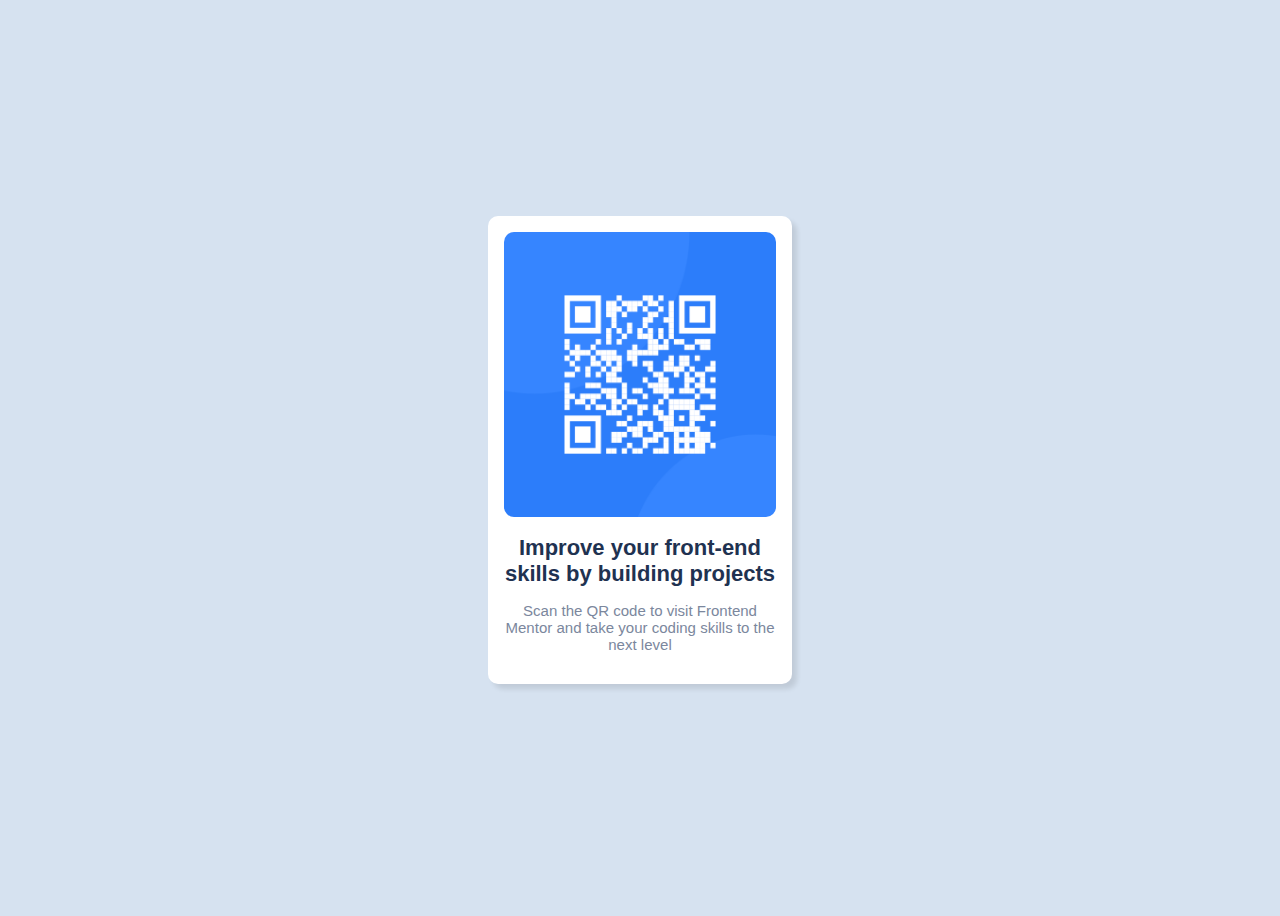
<file: index.html>
<!DOCTYPE html>
<html lang="en">
<head>
    <meta charset="UTF-8">
    <meta name="viewport" content="width=device-width, initial-scale=1.0">
    <link rel="stylesheet" href="tyyli.css">
    <link rel="icon" type="image/png" sizes="32x32" href="./kuvat2/favicon-32x32.png" >
    <title>Frontend Mentor | QR code component</title>
</head>
<body>
    <div class="para">
        <img src="./kuvat2/image-qr-code.png" width=285 height=285>
    <h1>Improve your front-end skills by building projects
    </h1>
    <p>Scan the QR code to visit Frontend Mentor and take your coding skills to the next level
    </p>
    </div>  
</body>
</html>
</file>
<file: tyyli.css>
body {
    background-color: hsl(212, 45%, 89%);
    font-size: 15px;
    font-family: sans-serif;
    display: flex;
    flex-direction: column;
    align-items: center;
    justify-content: center;
    height: 100vh;
}

.para {
    background-color: hsl(0, 0%, 100%);
    box-shadow: 5px 5px 5px rgba(0, 0, 0, 0.1);
    border-radius: 0.625rem;
    max-width: 17rem;
    padding: 1rem;
    margin-bottom: 1rem;
}

img {
    width: 100%;
    border-radius: 0.625rem;
}
h1 {
    font-size: 1.375rem;
    font-family: sans-serif;
    font-weight: 700;
    color: hsl(218, 44%, 22%);
    text-align: center;
    width: 100%;
}

p {
    font-size: 0.94rem;
    font-family: sans-serif;
    font-weight: 400;
    color: hsl(220, 15%, 55%);
    text-align: center;
}
</file>
